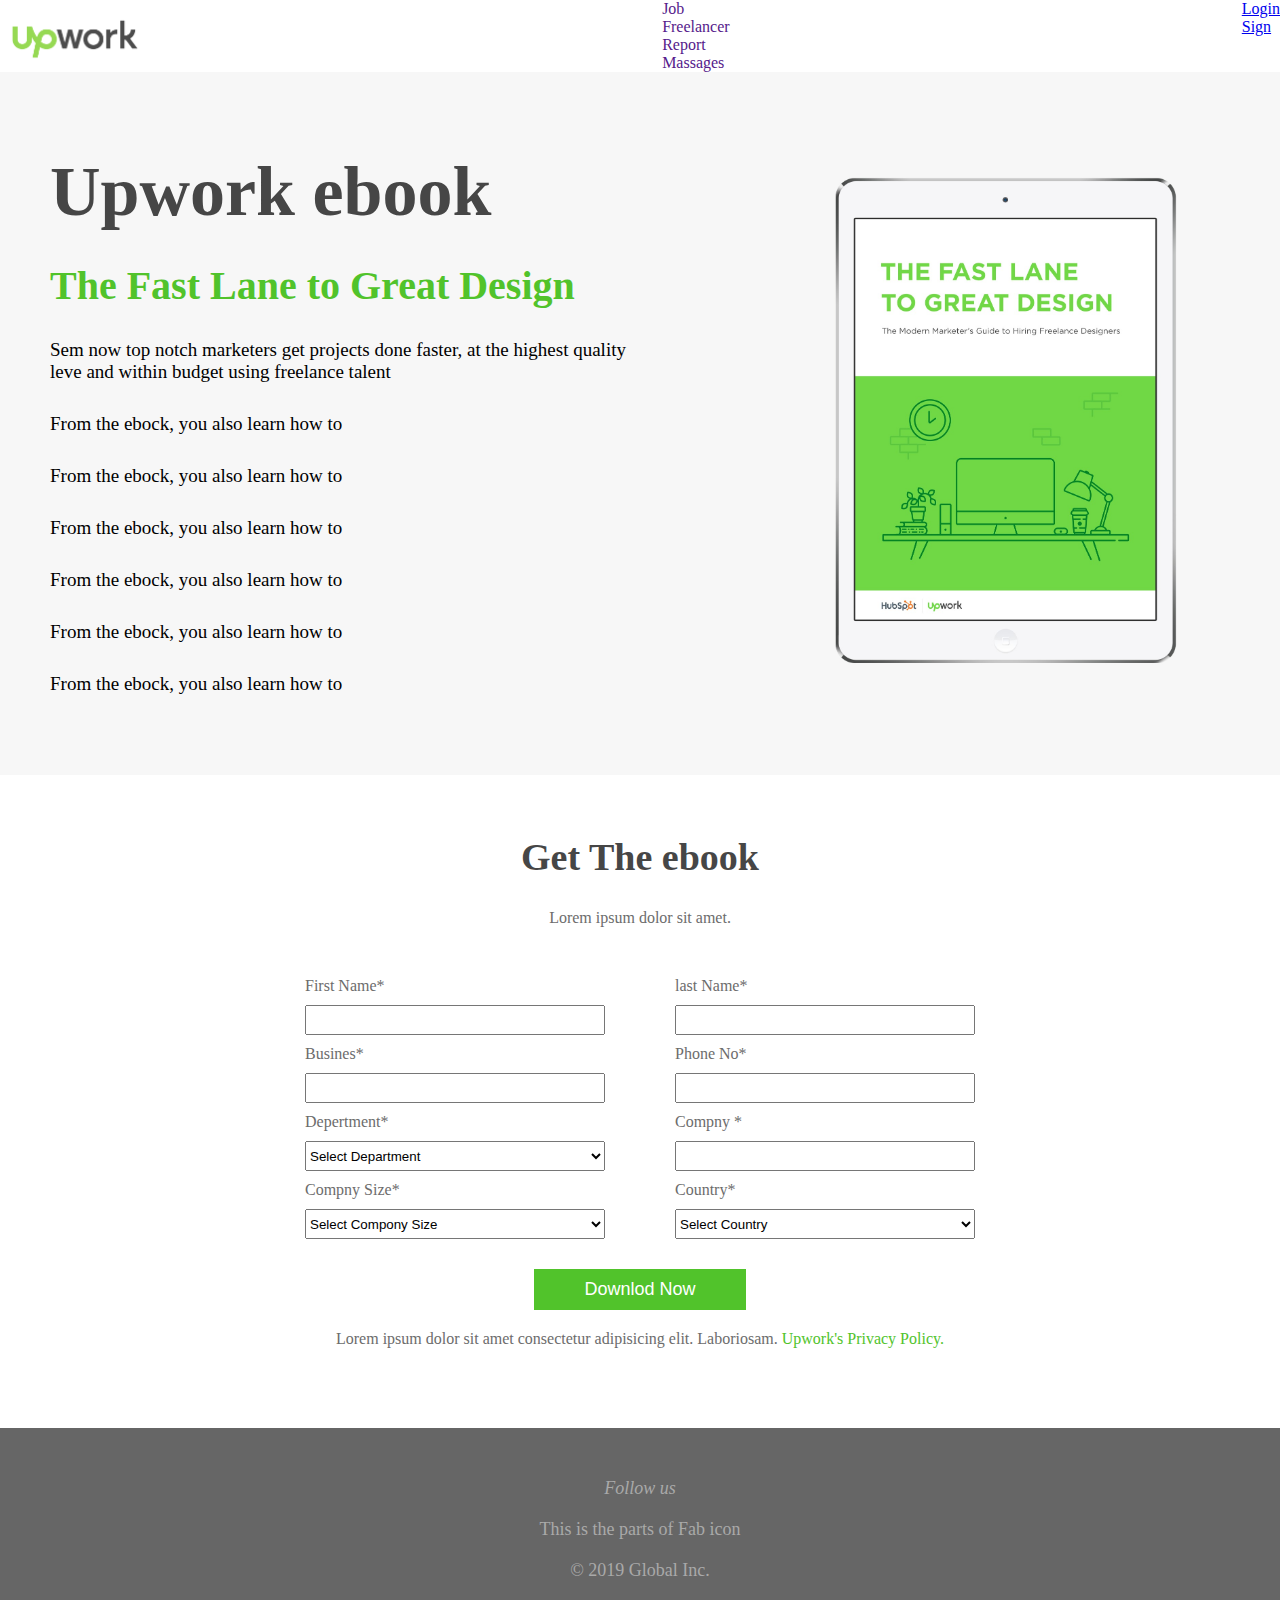
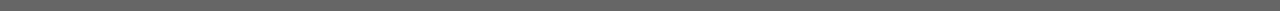
<file: 4_Forth_class/index.html>
<!DOCTYPE html>
<html lang="en">
<head>
    <meta charset="UTF-8">
    <meta http-equiv="X-UA-Compatible" content="IE=edge">
    <meta name="viewport" content="width=device-width, initial-scale=1.0">
    <title>UpWork</title>
    <link rel="stylesheet" href="style.css">
</head>
<body>
    <nav>
        <div class="nav">
            <img src="../4_Forth_class/image/logo.png" alt="logo" width="150px">
        </div>
        <div class="link">
            <ul>
                <li><a href="" >Job</a></li>
                <li><a href="">Freelancer</a></li>
                <li><a href="">Report</a></li>
                <li><a href="">Massages</a></li>
            </ul>
        </div>
        <div class="reg">
            <ul>
                <li><a href="login.html">Login</a></li> 
                <li><a href="Sign.html">Sign</a></li>
            </ul>
        </div>   
    </nav>

    <section>
        <div class="contant">
            <h1>Upwork ebook</h1>
            <h2>The Fast Lane to Great Design</h2>
            <p>Sem now top notch marketers get projects done faster, at the highest quality leve and within budget using freelance talent
            </p>
            <p>From the ebock, you also learn how to</p>   
            <p>From the ebock, you also learn how to</p>   
            <p>From the ebock, you also learn how to</p>   
            <p>From the ebock, you also learn how to</p>   
            <p>From the ebock, you also learn how to</p>   
            <p>From the ebock, you also learn how to</p>   
        </div>
        <div class="img">
            <img src="../4_Forth_class/image/Phone.jpg" alt="Photo" width="450px">
        </div>
    </section>

    <!-------- Data Entry Form -------->

    <form action="" class="form" >
        <h2>Get The ebook</h2>
        <p>Lorem ipsum dolor sit amet.</p>
        <div class="data">
            <div class="text">
                <span>First Name*</span>
                <input type="text" name="" id="">
            </div>
            <div class="text">
                <span>last Name*</span>
                <input type="text" name="" id="">
            </div>
            <div class="text">
                <span>Busines*</span>
                <input type="text" name="" id="">
            </div>
            <div class="text">
                <span>Phone No*</span>
                <input type="text" name="" id="">
            </div>
            <div class="text">
                <span>Depertment*</span>
                <select name="" id="">
                    <option value="">Select Department</option>
                    <option value="">BSCS</option>
                    <option value="">BSIT</option>
                    <option value="">BS English</option>
                    <option value="">DPT</option>
                </select>
            </div>
            <div class="text">
                <span>Compny *</span>
                <input type="text" name="" id="">
            </div>
            <div class="text">
                <span>Compny Size*</span>
                <select name="ComponySize" id="ComponyData">
                    <option value="">Select Compony Size</option>
                    <option value="">Two Workers</option>
                    <option value="">Three Workers</option>
                    <option value="">Four Workers</option>
                    <option value="">Above then 5</option>
                </select>
            </div>
            <div class="text">
                <span>Country*</span>
                <select name="Country" id="info">
                    <option value="">Select Country</option>
                    <option value="">Pakistan</option>
                    <option value="">USA</option>
                    <option value="">France</option>
                    <option value="">England</option>
                </select>
            </div>
        </div>
        <button class="btn">Downlod Now</button>
        <p >
            Lorem ipsum dolor sit amet consectetur adipisicing elit. Laboriosam. <a href="www.upwork.com" id="link" target="_blank">Upwork's Privacy Policy.</a>
        </p>
    </form>

        <!-------- Footer Section -------->
    <footer>
        <p><em>Follow us </em></p>
        <p>This is the parts of Fab icon</p>
        <p>&copy; 2019 Global Inc.</p>
    </footer>
</body>
</html>
</file>
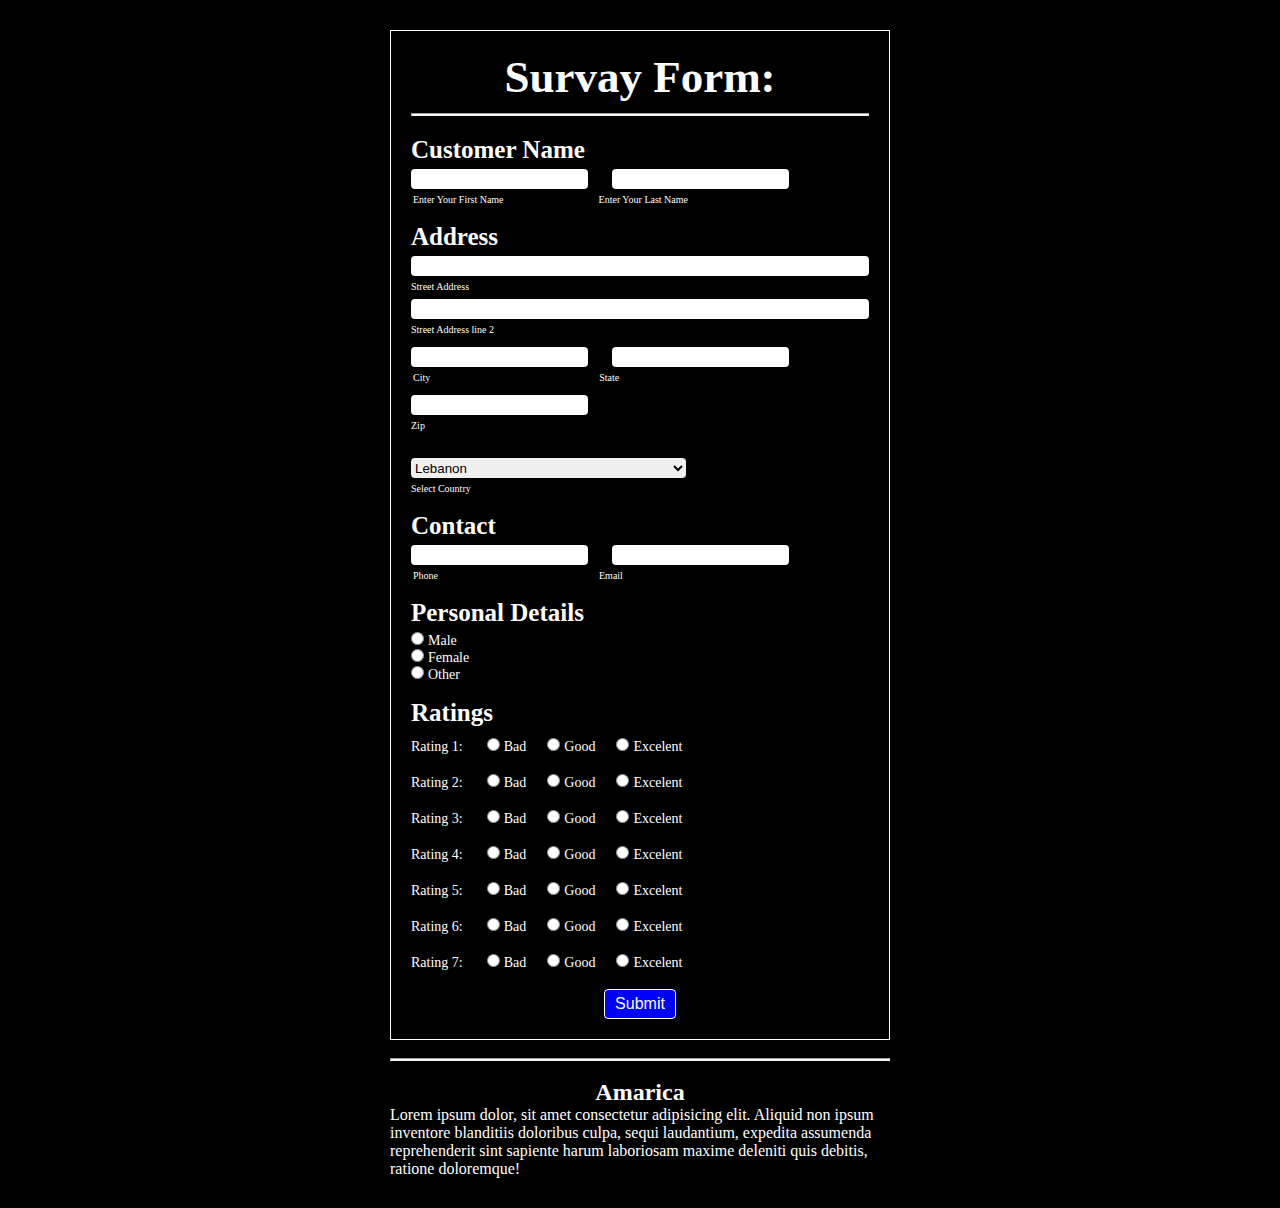
<file: 2_Second_Class/First_Task/index.html>
<!DOCTYPE html>
<html lang="en">

<head>
    <meta charset="UTF-8">
    <meta http-equiv="X-UA-Compatible" content="IE=edge">
    <meta name="viewport" content="width=device-width, initial-scale=1.0">
    <title>Survay_Form</title>
    <link rel="stylesheet" href="style.css">

</head>

<body>
    <section>
        <form action="" class="form">
            <h1>Survay Form:</h1>
            <hr>
            <label for="CustomerName" id="cname">Customer Name</label>
            <input type="text" name="firstName" id="firstName">
            <input type="text" name="lastName" id="lastName">
            <br>
            <div id="text">
                <span>Enter Your First Name</span>
                <span>Enter Your Last Name</span>
            </div>
            <label for="Address">Address</label>
            <input type="text" name="Address" id="address">
            <span>Street Address</span>
            <input type="text" name="Address" id="address2">
            <span>Street Address line 2</span>
            <br>
            <input type="text" name="city" id="firstName" style="margin-top: 10px;">
            <input type="text" name="state" id="lastName" style="margin-top: 10px;">
            <br>
            <div id="text2">
                <span>City</span>
                <span>State</span>
            </div>

            <input type="text" name="zip" id="Zip" style="margin-top: 10px;">
            <br>
            <span>Zip</span>
            <br>
            <select style="margin-top: 25px;">
                <option value="Lebanon">Lebanon</option>
                <option value="Pakistan">Pakistan</option>
                <option value="USA">USA</option>
                <option value="Amarica">Amarica</option>
                <option value="China">China</option>
            </select>
            <br>
            <span>Select Country</span>


            <label for="Contact" id="contact">Contact</label>
            <input type="text" name="Phone" id="phone">
            <input type="email" name="Email" id="email">
            <br>
            <div id="text3">
                <span>Phone</span>
                <span>Email</span>
            </div>

            <label for="info">Personal Details</label>
            <div id="Gender">
                <input type="radio" name="Gender" id="Gender">Male <br>
                <input type="radio" name="Gender" id="Gender">Female <br>
                <input type="radio" name="Gender" id="Gender">Other
            </div>

            <label for="Feedback">Ratings</label>
            <div class="Rating">
                <Span style="margin-right: 20px;" >Rating 1:</Span>
                <input type="radio" name="rivew" class="Rivew"> <span>Bad</span>
                <input type="radio" name="rivew" class="Rivew"> <span>Good</span>
                <input type="radio" name="rivew" class="Rivew"> <span>Excelent</span>
                <br><br>
                <Span style="margin-right: 20px;">Rating 2:</Span>
                <input type="radio" name="rivew2" id=""> <span>Bad</span>
                <input type="radio" name="rivew2" id=""> <span>Good</span>
                <input type="radio" name="rivew2" id=""> <span>Excelent</span>
                <br><br>
                <Span style="margin-right: 20px;">Rating 3:</Span>
                <input type="radio" name="rivew3" id=""> <span>Bad</span>
                <input type="radio" name="rivew3" id=""> <span>Good</span>
                <input type="radio" name="rivew3" id=""> <span>Excelent</span>
                <br><br>
                <Span style="margin-right: 20px;">Rating 4:</Span>
                <input type="radio" name="rivew4" id=""> <span>Bad</span>
                <input type="radio" name="rivew4" id=""> <span>Good</span>
                <input type="radio" name="rivew4" id=""> <span>Excelent</span>
                <br><br>
                <Span style="margin-right: 20px;">Rating 5:</Span>
                <input type="radio" name="rivew5" id=""> <span>Bad</span>
                <input type="radio" name="rivew5" id=""> <span>Good</span>
                <input type="radio" name="rivew5" id=""> <span>Excelent</span>
                <br><br>
                <Span style="margin-right: 20px;">Rating 6:</Span>
                <input type="radio" name="rivew6" id=""> <span>Bad</span>
                <input type="radio" name="rivew6" id=""> <span>Good</span>
                <input type="radio" name="rivew6" id=""> <span>Excelent</span>
                <br><br>
                <Span style="margin-right: 20px;">Rating 7:</Span>
                <input type="radio" name="rivew7" id=""> <span>Bad</span>
                <input type="radio" name="rivew7" id=""> <span>Good</span>
                <input type="radio" name="rivew7" id=""> <span>Excelent</span>
            </div>
            <br>
            <button type="submit" class="btn">Submit</button>
        </form>
        <br>
        <hr>
        <br>
        <h2>Amarica</h2>
        <p>Lorem ipsum dolor, sit amet consectetur adipisicing elit. Aliquid non ipsum inventore blanditiis doloribus culpa, sequi laudantium, expedita assumenda reprehenderit sint sapiente harum laboriosam maxime deleniti quis debitis, ratione doloremque!</p>
    </section>
</body>

</html>
</file>
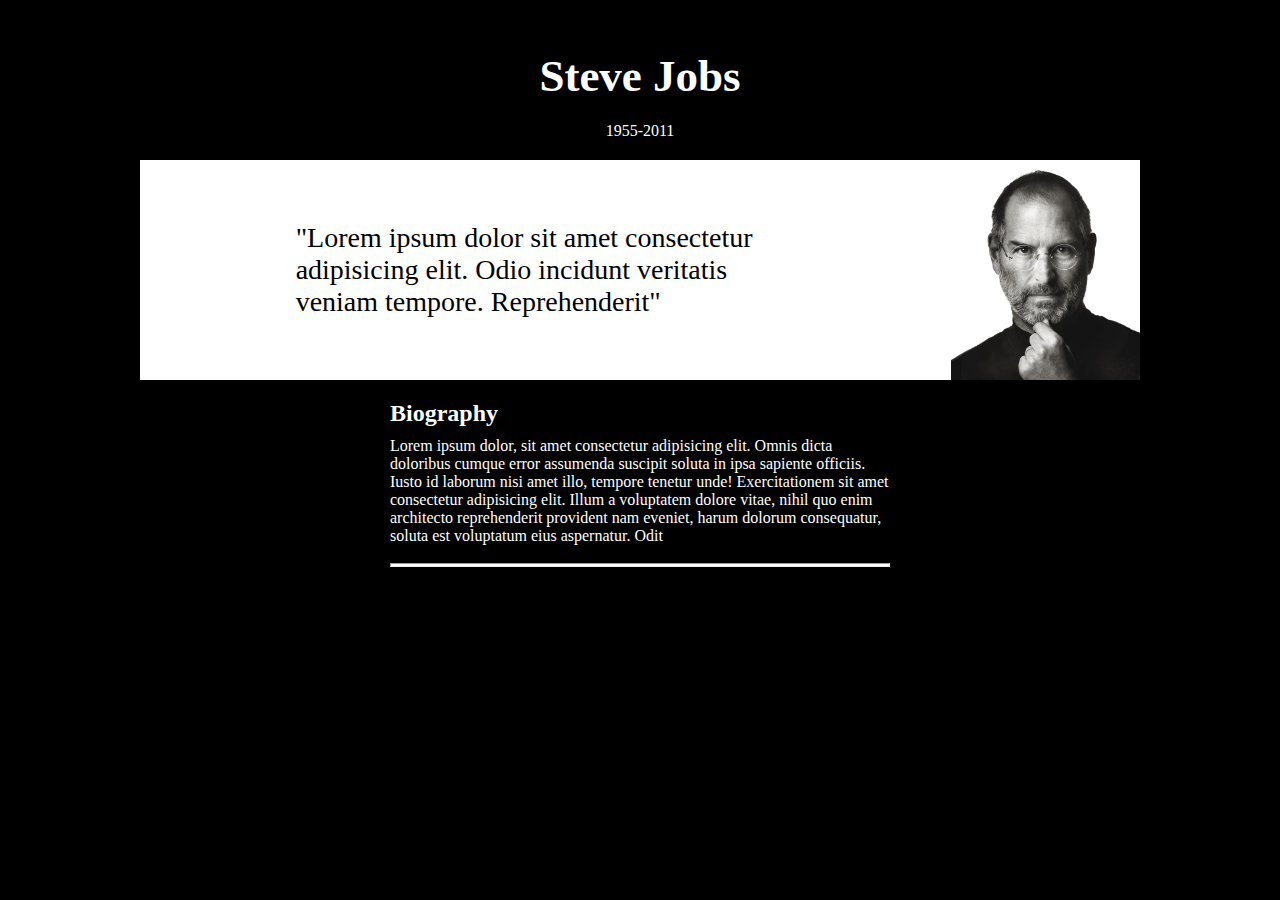
<file: 2_Second_Class/Second_Task/index.html>
<!DOCTYPE html>
<html lang="en">
<head>
    <meta charset="UTF-8">
    <meta http-equiv="X-UA-Compatible" content="IE=edge">
    <meta name="viewport" content="width=device-width, initial-scale=1.0">
    <title>Front_Page</title>
    <link rel="stylesheet" href="style.css">
</head>
<body>
    <header>
        <h1>Steve Jobs</h1>
        <p>1955-2011</p>
    </header>
    <section>
        <blockquote>"Lorem ipsum dolor sit amet consectetur adipisicing elit. Odio incidunt veritatis veniam tempore. Reprehenderit"</blockquote>
        <img src="../Second_Task/image/p1.jpg" alt="Photo" height="220px"/>
    </section>

    </section>
    <footer>
        <h2>Biography</h2>
        <p>Lorem ipsum dolor, sit amet consectetur adipisicing elit. Omnis dicta doloribus cumque error assumenda suscipit soluta in ipsa sapiente officiis. Iusto id laborum nisi amet illo, tempore tenetur unde! Exercitationem sit amet consectetur adipisicing elit. Illum a voluptatem dolore vitae, nihil quo enim architecto reprehenderit provident nam eveniet, harum dolorum consequatur, soluta est voluptatum eius aspernatur. Odit</p>
    </footer>
    <br>
    <hr>
</body>
</html>
</file>
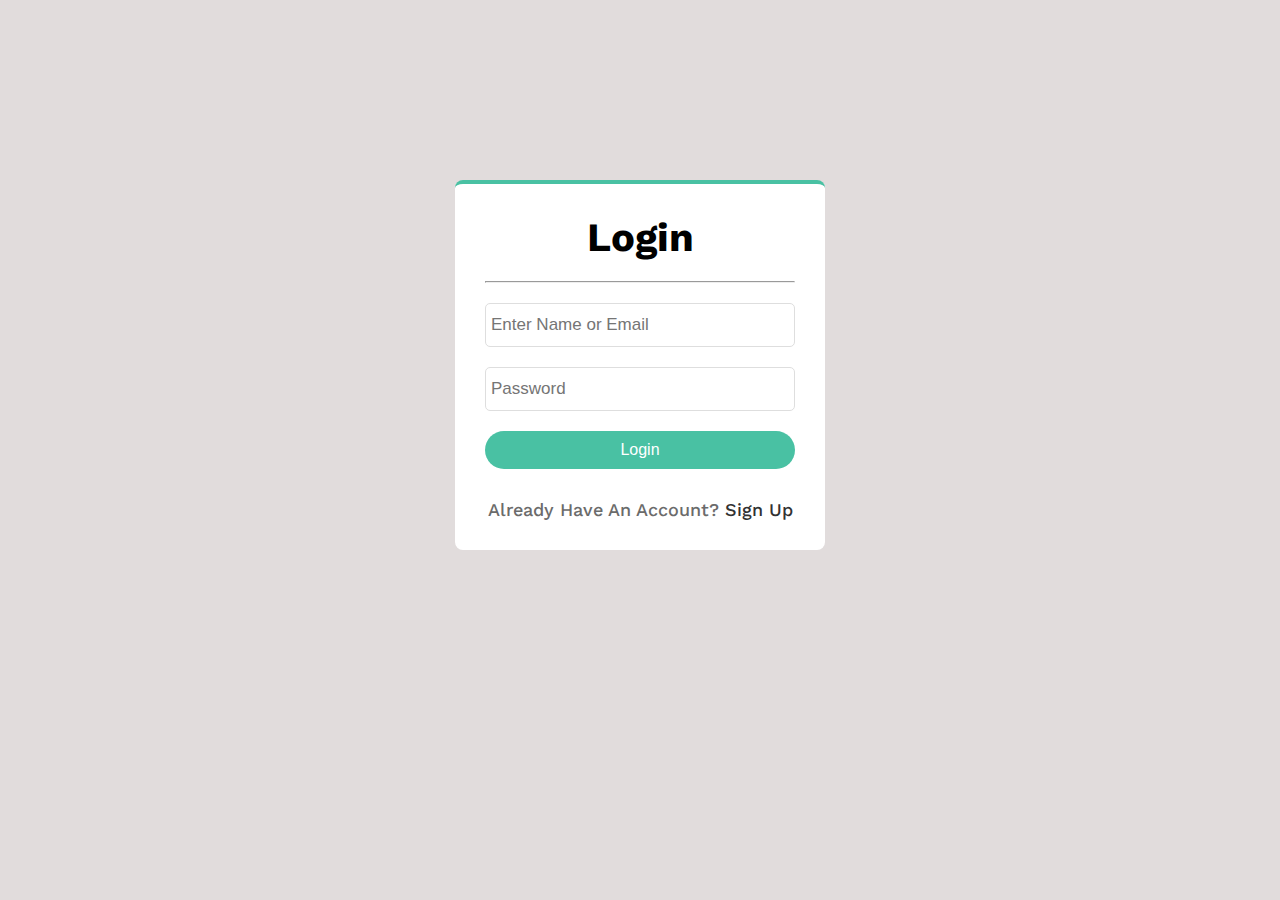
<file: 3_Third_class/login_Page/index.html>
<!DOCTYPE html>
<html lang="en">

<head>
    <meta charset="UTF-8">
    <meta http-equiv="X-UA-Compatible" content="IE=edge">
    <meta name="viewport" content="width=device-width, initial-scale=1.0">
    <title>Login_Page</title>

    <link rel="preconnect" href="https://fonts.googleapis.com">
    <link rel="preconnect" href="https://fonts.gstatic.com" crossorigin>
    <link
        href="https://fonts.googleapis.com/css2?family=Poppins:ital,wght@0,200;0,300;0,500;0,600;0,700;0,800;0,900;1,500;1,600;1,700;1,800&family=Work+Sans:ital,wght@0,200;0,300;0,500;0,600;0,700;0,800;0,900;1,100;1,200;1,300;1,400;1,500;1,600;1,700;1,800;1,900&display=swap"
        rel="stylesheet">

    <link rel="stylesheet" href="style.css">
    
</head>

<body>
    <form action="">
        <h1>Login</h1>
        <hr>

        <input type="text" name="" id="" placeholder="Enter Name or Email">

        <input type="password" name="" id="" placeholder="Password">

       

        <button class="btn">Login</button>
        <div class="other">
            <p>Already Have An Account?<a href="../Sign_Page/index.html"> Sign Up</a></p>
        </div>
    </form>

</body>

</html>
</file>
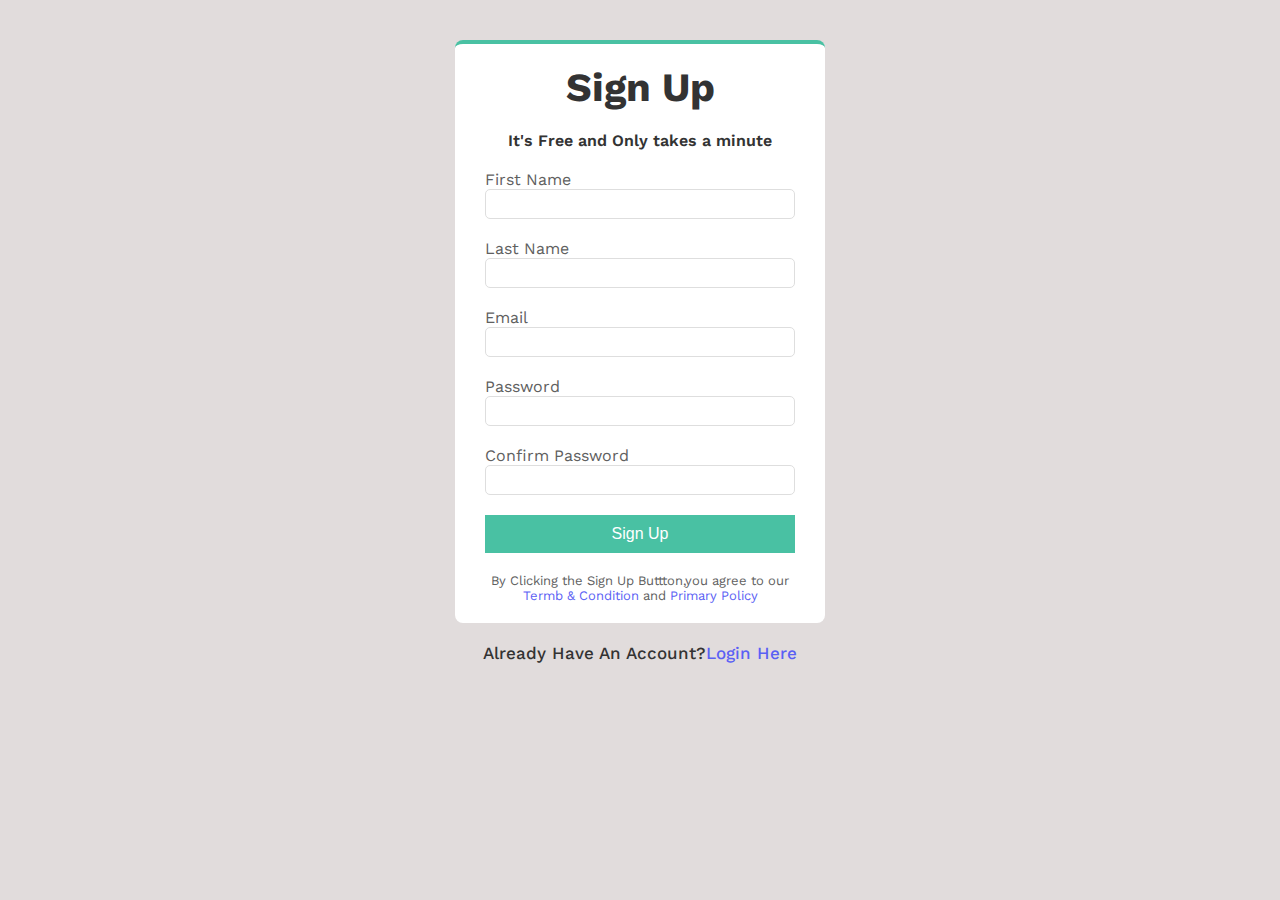
<file: 3_Third_class/Sign_Page/index.html>
<!DOCTYPE html>
<html lang="en">
<head>
    <meta charset="UTF-8">
    <meta http-equiv="X-UA-Compatible" content="IE=edge">
    <meta name="viewport" content="width=device-width, initial-scale=1.0">
    <title>Sign_Page</title>

    <link rel="preconnect" href="https://fonts.googleapis.com">
    <link rel="preconnect" href="https://fonts.gstatic.com" crossorigin>
    <link
        href="https://fonts.googleapis.com/css2?family=Poppins:ital,wght@0,200;0,300;0,500;0,600;0,700;0,800;0,900;1,500;1,600;1,700;1,800&family=Work+Sans:ital,wght@0,200;0,300;0,500;0,600;0,700;0,800;0,900;1,100;1,200;1,300;1,400;1,500;1,600;1,700;1,800;1,900&display=swap"
        rel="stylesheet">
    
    <link rel="stylesheet" href="style.css">
</head>
<body>
    <form action="">
        <h1>Sign Up</h1>
        <p class="info">It's Free and Only takes a minute</p>
        <p>First Name</p>
        <input type="text" name="" id="">
        <p>Last Name</p>
        <input type="text" name="" id="">
        <p>Email</p>
        <input type="email" name="" id="">
        <p>Password</p>
        <input type="password" name="" id="">
        <p>Confirm Password</p>
        <input type="password" name="" id="">

        <button class="btn">Sign Up</button>

        <p  style="text-align: center; font-size: 13px;" >By Clicking the Sign Up Buttton,you agree to our <a href="" style="text-decoration: none; color: #5A60F4; font-weight: 500px;">Termb & Condition </a> and <a href="" style="text-decoration: none; color: #5A60F4; font-weight: 500px;"  >Primary Policy</a></p>

    </form>
    <div class="other">
        <p >Already Have An Account?<a href="../login_Page/index.html">Login Here</a></p>
    </div>
</body>
</html>
</file>
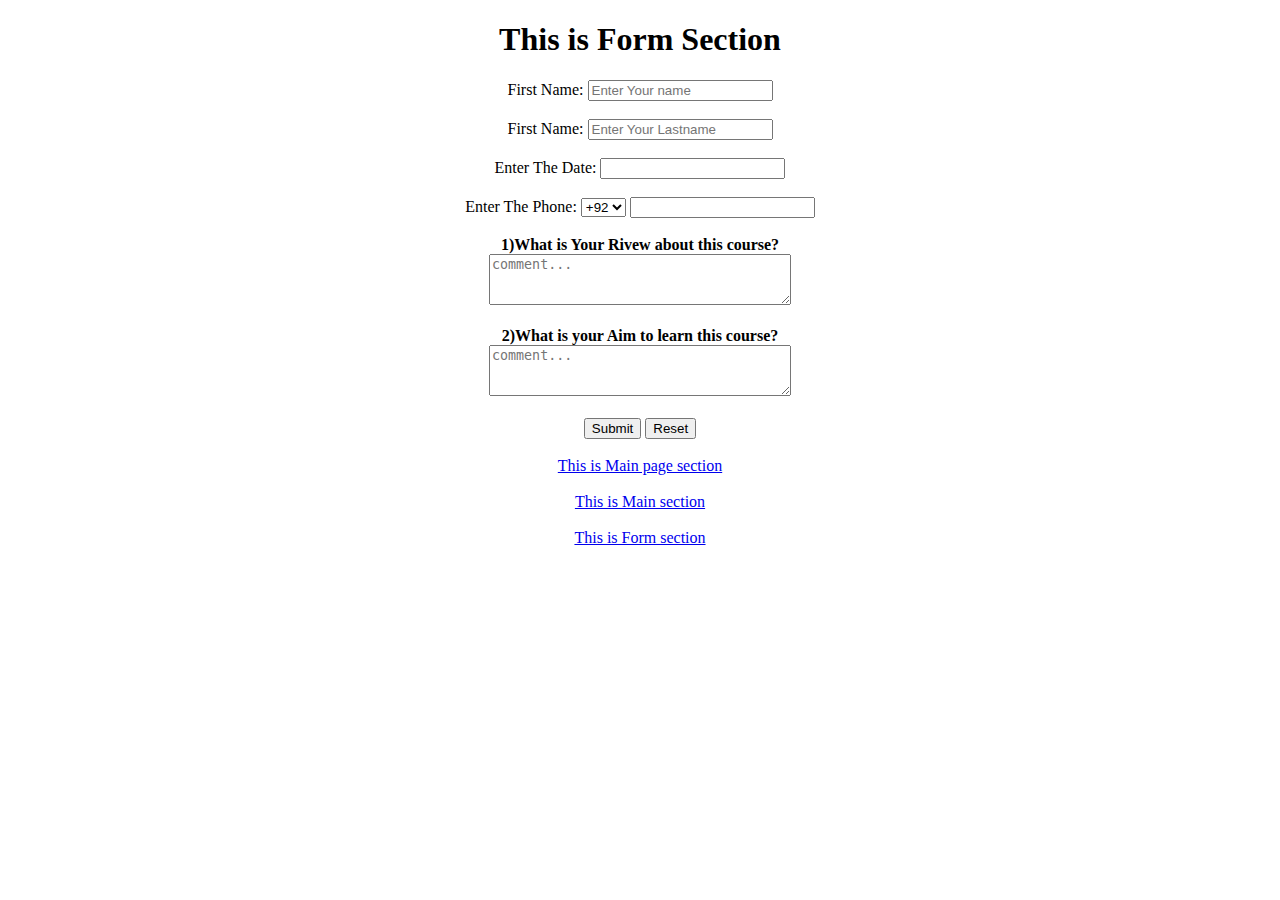
<file: blog.html>
<!DOCTYPE html>
<html lang="en">
<head>
    <meta charset="UTF-8">
    <meta http-equiv="X-UA-Compatible" content="IE=edge">
    <meta name="viewport" content="width=device-width, initial-scale=1.0">
    <title>Document</title>
</head>
<body>
    <center>
        <h1> This is Form Section </h1>
        <form action="">
            <label for="fname">First Name:</label>
            <input type="text" name="fname" id="" placeholder="Enter Your name">
            <br><br>
            <label for="Lname">First Name:</label>
            <input type="text" name="Lname" id="" placeholder="Enter Your Lastname">
            <br><br>
            <label for="date">Enter The Date:</label>
            <input type="datetime" name="date" id="">
            <br><br>
            <label for="phone">Enter The Phone:</label>
            <select name="" id="">
                <option value="phone">+92</option>
                <option value="phone">+91</option>
                <option value="phone">+88</option>
                <option value="phone">+67</option>
            </select>
            <input type="phone" placeholder="">
            <br><br>
            <lable><b>1)What is Your Rivew about this course?</b></lable><br>
            <textarea name="" id="" cols="35" rows="3" placeholder="comment..." ></textarea>
            <br><br>
            <lable><b>2)What is your Aim to learn this course?</b></lable><br>
            <textarea name="" id="" cols="35" rows="3" placeholder="comment..." ></textarea>
            <br><br>
            <button type="submit">Submit</button>
            <button type="reset">Reset</button>
        </form>
                <br>
                <a href="index.html">This is Main page section</a>
                <br><br>
                <a href="main.html">This is Main section</a>
                <br>
                <br>
                <a href="form.html">This is Form section</a>
    </center>
</body>
</html>
</file>
<file: 4_Forth_class/style.css>
*{
    margin: 0;
    padding: 0;
    box-sizing: border-box;
    
}
nav{
    display: flex;
    justify-content: space-between;
}
.link>ul>li>a{
    text-decoration: none;   
}
.link{
    display: flex;
}
.reg>ul>li{
    list-style-type: none;
}
.reg{
    display: flex;
}
.link>ul>li{
    list-style-type: none;
    
}

section{
    
    padding: 80px 50px;
    background-color: #F7F7F7;
    
}
.contant{
    
    display: inline-block;
    max-width: 50%;
    margin: 0px;
}
.contant>h1{
    font-size: 70px;
    color: #464646;
}
.contant>h2{
    padding-top: 30px;
    color:#51C32B;
    font-size: 40px;
    
}
.contant>p{
    
    padding-top: 30px;
    font-size: 19px;
}
.img{
    float: right;
}
                /*------- Data Entry Form ---------  */
.form{
    /* display: inline-block; */
    margin: auto;
    max-width: 800px;
    
    padding: 30px;
}
.form>h2{
    text-align: center;
    padding: 30px;
    font-size: 38px;
    color: #464646;
}
.form>p{
    text-align: center;
    margin-bottom: 50px;
    color: #6C6C6C;
}
.form>.data{
    display: flex;
    flex-wrap: wrap;
    justify-content: space-around;
}
.data>.text{
    width: 300px;
    color: #6C6C6C;
}

.data>.text > input,select{
    width: 100%;
    height: 30px;
    margin:10px 0px;
    outline-style: none;
}
form>.btn{
    display: block;
    align-items: center;
    margin: 20px auto;
    padding: 10px 50px;
    font-size: 18px;
    border: none;
    background-color: #51C32B;
    color: #fff;
    cursor: pointer;
}
#link{
    text-decoration: none;
    color: #51C32B;
}

                /*------- Footer section ---------  */

footer{
    background-color: #666666;
    padding: 30px 0px;
}
footer>p{
    text-align: center;
    color: #A9A9A9;
    font-size: 18px;
    padding-top: 20px;
}
</file>
<file: 2_Second_Class/First_Task/style.css>
*{
    margin: 0;
    padding: 0;
    box-sizing: border-box;
}

body{
    background: #000;
    color: #fff;
    margin: 30px;
}

.form{
    border: 1px solid #fff;
    margin: auto;   
    max-width: 500px;
    max-height: 100%;
    padding: 20px;
    
    
}
.form > h1 {
    margin: auto;
    display: table;
    font-size: 45px;
    padding-bottom: 10px;
}
.form > hr{
    margin-bottom: 20px;
}
.form > label{
    display: flex;
    font-size: 25px;
    margin: 16px 0px 5px 0px;
    font-weight: bold;
}
.form > input{
    border-radius: 4px;
    border-style:none;
    height: 20px;
    
}
#firstName , #phone{
    margin-right: 20px;
}
#text > span{
    font-size: 10px;
    padding-right: 89px;
    padding-left: 2px;
}

#address , #address2{
    width: 100%;
}
span{
    font-size: 10px;
    
}
#address2{
    margin-top: 5px;
}
#text2 > span  {
    font-size: 10px;
    padding-right: 163px;
    padding-left: 2px;
}
#text3 > span{
    font-size: 10px;
    padding-right: 155px;
    padding-left: 2px;
}
select{
    width: 60%;
    height: 20px;
    border-radius: 4px;
    border-style: none;
}

#Gender{
    justify-content: center;
    margin-right: 4px;
    font-size: 14px;
}
.Rating{
    margin-top: 10PX;
}
.Rating > span{
    
    text-align: center;
    font-size: 14px;
    justify-content: center;
    margin-right: 17px;
    
}
.btn{
   margin: auto;
   background-color: blue;
   color: #fff;
   border: 1px solid #fff;
   font-size: 16px;
   border-radius: 4px;
   padding: 5px 10PX;
   display: block;
}
h2{
    margin: auto;
    max-width: 500px;
    display: table;
}
hr{
    max-width: 500px;
    margin: auto;
    height: 3px;
    background: #fff;
}
p{
    margin: auto;
    display: table;
    max-width: 500px;
}
</file>
<file: 2_Second_Class/Second_Task/style.css>
*{
    margin: 0;
    padding: 0;
    box-sizing: border-box;
}
body{
    background: #000;
    color: #fff;
}
header > h1{
    
 
    text-align: center;
    margin: 50PX 0PX 20px 0px;
    font-size: 45px;
}

header > p{
    text-align: center;
    

}
section > blockquote{
    margin: auto;
    max-width: 500px;
    font-size: 28px;
}
section > img{

}
section{
    margin: auto;
    margin-top: 20px;
    height: 220px;
    max-width: 1000px;
    background:#fff;
    color: #000;
    margin-bottom: 20px;
    display: flex;
}
footer,hr{
    max-width: 500px;
    margin: auto;
}
footer > h2{
    margin-bottom: 10px;
}
hr{
    height: 4px;
    background-color: #fff;
}
</file>
<file: 3_Third_class/login_Page/style.css>
* {
    margin: 0;
    padding: 0;
    box-sizing: border-box;
}

body {
    font-family: 'Poppins', sans-serif;
    font-family: 'Work Sans', sans-serif;
    background-color: #e1dcdc;

}

p {
    color: #606060;
}

form {
    margin: 20vh auto;
    max-width: 370px;
    padding: 30px;
    background-color: #fff;
    border-radius: 8px;
    border-top: 4px solid #49C1A3;
}

hr {
    width: 100%;
    margin: 20px 0px;
}

form>h1 {
    text-align: center;
    font-size: 40px;
    color: #000;
}

input {
    width: 100%;
    height: 40px;
    margin-bottom: 20px;
    border-radius: 5px;
    outline-style: none;
    border: 1.5px solid #DEDEDE;
    padding: 21px 5px;
    font-size: 17px;
    
}

.btn {
    display: block;
    width: 100%;
    text-align: center;
    font-size: 16px;
    font-weight: 500;
    cursor: pointer;
    border-style: none;
    border-radius: 20px;
    padding: 10px 25px;
    background-color: #49C1A3;
    color: #fff;
    margin-bottom: 20px;
}

.other {
    text-align: center;
    /* border: 1px solid #141a19; */
}

.other>p {
    font-size: 18px;
    margin-top: 30px;
    color: #6B6B6B;
    font-weight: 500;
}

.other>p>a {
    text-decoration: none;
    color: #323232;
}
</file>
<file: 3_Third_class/Sign_Page/style.css>
*{
    margin: 0;
    padding: 0;
    box-sizing: border-box;
}
body{
    background-color:#e1dcdc;
    font-family: 'Poppins', sans-serif;
    font-family: 'Work Sans', sans-serif;
}
p{
    color: #606060;
}
form{
    margin: auto;
    margin-top: 40px;
    margin-bottom: 20px;
    max-width: 370px;
    padding: 20px 30px;
    background-color: #fff;
    border-radius: 8px;
    border-top: 4px solid #49C1A3;
}
form>h1{
    text-align: center;
    font-size: 40px;
    color: #333333;
}
.info{
    text-align: center;
    margin: 20px 0px;
    color: #333333;
    font-weight: 600;
}
.cond{
    text-align: center;
}
input{
    width: 100%;
    height: 30px;
    margin-bottom: 20px;
    border-radius: 5px;
    outline-style: none;
    border: 1.5px solid #DEDEDE;
    
}
.btn{
    display: block;
    width: 100%;
    text-align: center;
    font-size: 16px;
    font-weight: 500;
    cursor: pointer;
    border-style: none;
    padding: 10px 25px;
    background-color: #49C1A3;
    color: #fff;
    margin-bottom: 20px;
}

.other{
    text-align: center;
    /* border: 1px solid #141a19; */
}
.other>p{
    font-size: 17px;
    /* margin-bottom: 50px; */
    color: #333333;
    font-weight: 500;
}
.other>p>a{
    text-decoration: none;
    color: #5A60F4;
}
</file>
